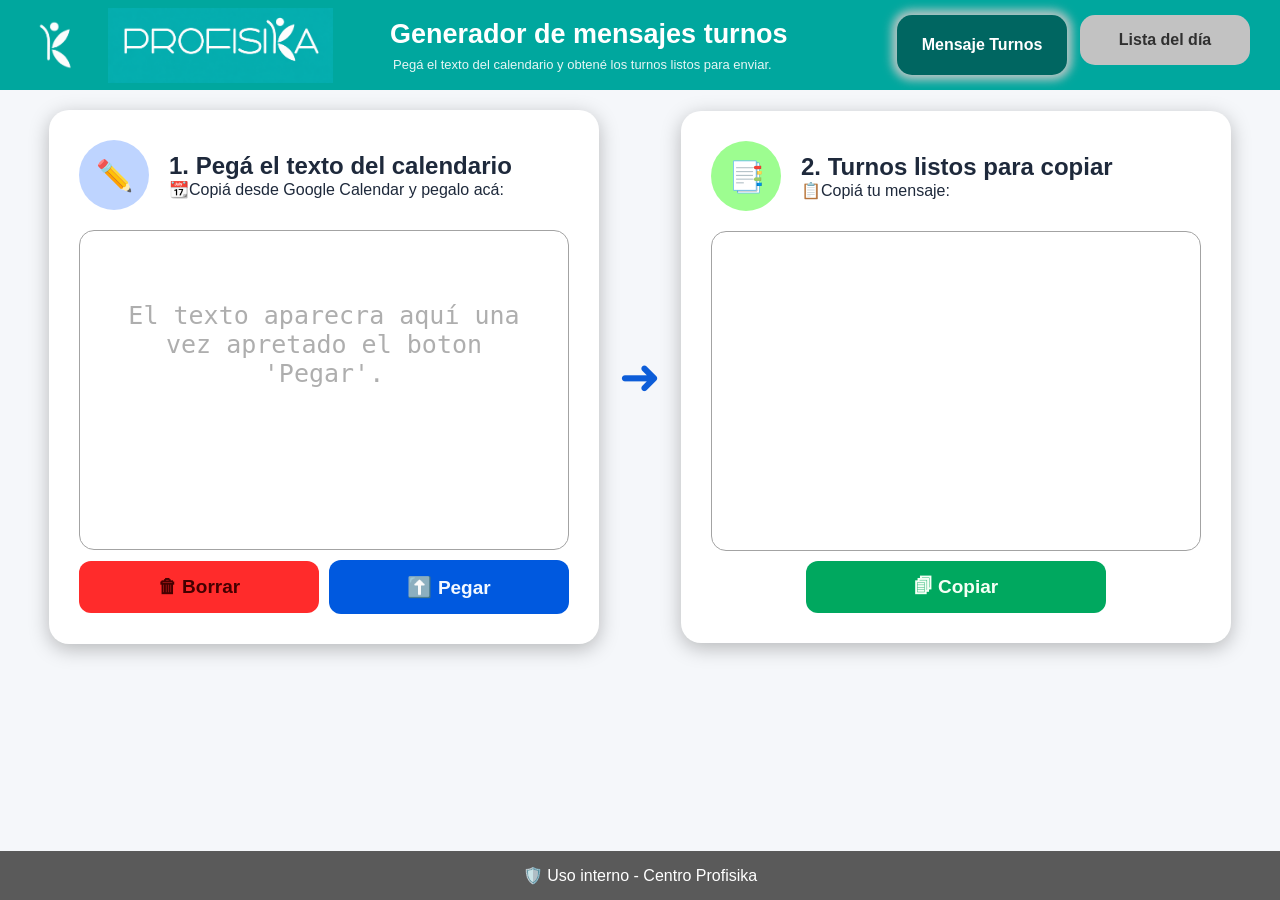
<file: index.html>
<!DOCTYPE html>
<html lang="es">
<head>
    <meta charset="UTF-8">
    <meta name="viewport" content="width=device-width, initial-scale=1.0">
    <title>Generador de Turnos</title>
    <link rel="icon" type="image/png" href="IMAGENES/favicon.png">
    <link rel="stylesheet" href="styles.css">
</head>
<body>
    <header>
        <div class="logo-nombre">
            <div class="logo"></div>
            <div class="titulo-profisika"></div>
        </div>
        <div class="titulo">
            <h1>Generador de mensajes turnos</h1>
            <p>Pegá el texto del calendario y obtené los turnos listos para enviar.</p>
        </div>
        <div class="bloqueLinks">
            <a class="links this" id="linkTurnos" href="index.html">Mensaje Turnos</a>
            <a class="links" id="linkLista" href="Lista del día/index.html">Lista del día</a>
        </div>
    </header>

    <main>
        <section class="panel">
            <div class="encabezado">
                <div class="icono azul">✏️</div>
                <div>
                    <h2>1. Pegá el texto del calendario</h2>
                    <p class="subtitulo-panel">📆Copiá desde Google Calendar y pegalo acá:</p>
                </div>
            </div>
            <textarea id="textareaEntrada" readonly placeholder="El texto aparecra aquí una vez apretado el boton 'Pegar'."></textarea>
            <div class="contenedor-botones">
                <button id="btnBorrarTurnos" class="boton-borrar">🗑 Borrar</button>
                <button id="btnProcesarTurnos" class="boton-azul"><span class="emoji-flecha-arriba">⬆️ </span> Pegar</button>
            </div>
        </section>

        <div class="flecha">➜</div>

        <section class="panel">
            <div class="encabezado">
                <div class="icono verde">📑</div>
                <div>
                    <h2>2. Turnos listos para copiar</h2>
                    <p class="subtitulo-panel">📋Copiá tu mensaje:</p>
                </div>
            </div>
            <pre id="resultado"></pre>
            <button id="btnCopiar" class="boton-verde">🗐 Copiar</button>
        </section>
    </main>

    <footer>
        🛡️ Uso interno - Centro Profisika
    </footer>

    <script src="script.js"></script>
</body>
</html>
</file>
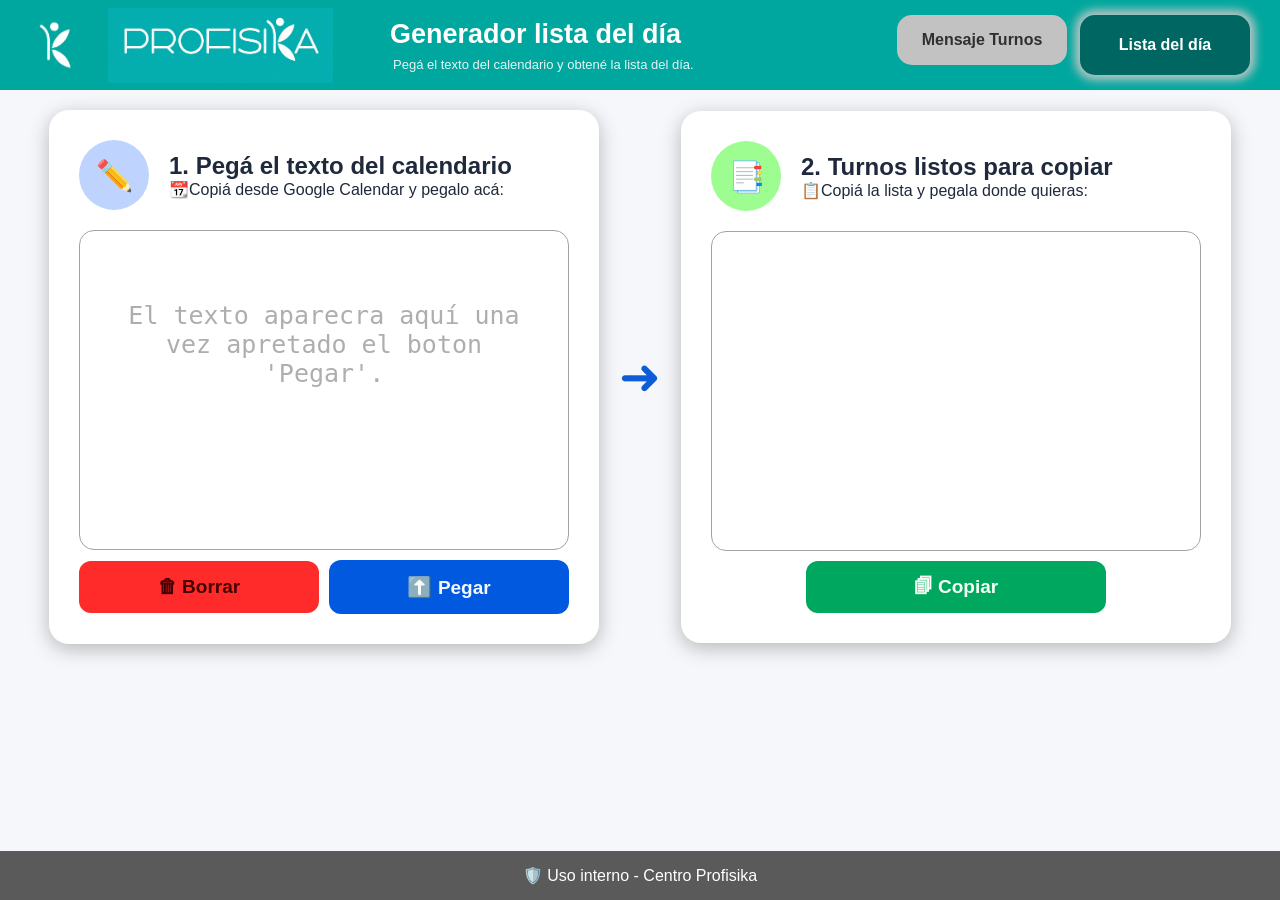
<file: Lista del día/index.html>
<!DOCTYPE html>
<html lang="es">
<head>
    <meta charset="UTF-8">
    <meta name="viewport" content="width=device-width, initial-scale=1.0">
    <title>Lista del día</title>
    <link rel="icon" type="image/png" href="../IMAGENES/favicon.png">
    <link rel="stylesheet" href="styles.css">
</head>
<body>
    <header>
        <div class="logo-nombre">
            <div class="logo"></div>
            <div class="titulo-profisika"></div>
        </div>
        <div class="titulo">
            <h1>Generador lista del día</h1>
            <p>Pegá el texto del calendario y obtené la lista del día.</p>
        </div>
        <div class="bloqueLinks">
            <a class="links" id="linkTurnos" href="../index.html">Mensaje Turnos</a>
            <a class="links this" id="linkLista" href="index.html">Lista del día</a>
        </div>
    </header>

    <main>
        <section class="panel">
            <div class="encabezado">
                <div class="icono azul">✏️</div>
                <div>
                    <h2>1. Pegá el texto del calendario</h2>
                    <p class="subtitulo-panel">📆Copiá desde Google Calendar y pegalo acá:</p>
                </div>
            </div>
            <textarea id="textareaEntrada" readonly placeholder="El texto aparecra aquí una vez apretado el boton 'Pegar'."></textarea>
            <div class="contenedor-botones">
                <button id="btnBorrarTurnos" class="boton-borrar">🗑 Borrar</button>
                <button id="btnProcesarTurnos" class="boton-azul"><span class="emoji-flecha-arriba">⬆️ </span> Pegar</button>
            </div>
        </section>

        <div class="flecha">➜</div>

        <section class="panel">
            <div class="encabezado">
                <div class="icono verde">📑</div>
                <div>
                    <h2>2. Turnos listos para copiar</h2>
                    <p class="subtitulo-panel">📋Copiá la lista y pegala donde quieras:</p>
                </div>
            </div>
            <pre id="resultado"></pre>
            <button id="btnCopiar" class="boton-verde">🗐 Copiar</button>
        </section>
    </main>

    <footer>
        🛡️ Uso interno - Centro Profisika
    </footer>

    <script src="script.js"></script>
</body>
</html>
</file>
<file: styles.css>
*{
    margin: 0;
    padding: 0;
    box-sizing: border-box;
}

body {
    font-family: Arial, Helvetica, sans-serif;
    background: #f5f7fa;
    color: #1e293b;
    height: 100vh;
    overflow: hidden; /* evita el scroll */
}

/*========================== HEADER ==========================*/

header {
    background: #00a79e;
    color: white;
    padding: 0px 30px;
    display: flex;
    align-items: center;
    gap: 60px;

    position: fixed;
    top: 0;
    left: 0;
    width: 100%;
    z-index: 1000;
}

.logo-nombre {
    display: flex;
    align-items: center;
    gap: 20px;
}

.logo {
    width: 60px;
    height: 60px;
    background-image: url("IMAGENES/logoProfisika.png");
    background-position: center;
    background-repeat: no-repeat;
    background-size: contain;
}

.titulo-profisika{
    width: 260px;
    height: 90px;
    background-image: url("IMAGENES/ImagenProfisika.png");
    background-position: center;
    background-repeat: no-repeat;
    background-size: contain;
}

.titulo h1 {
    font-size: 35px;
    margin-bottom: 10px;
}

.titulo p {
    font-size: 17px;
    opacity: 0.9;
    padding-left: 3px;
}

.bloqueLinks{
    display: flex;
    gap: 20px;
    margin-left: auto;
}

.links{
    display: flex;
    background-color: rgb(194, 194, 194);
    width: 140px;
    height: 50px;
    align-items: center;
    justify-content: center;
    border-radius: 15px;
    color: rgb(48, 48, 48);
    font-weight: bold;
    font-family: Arial, Helvetica, sans-serif;
    text-decoration: none;
    font-size: 15px;
    border: none;
    transition: background-color 0.2s, color 0.2s;
}
.links:hover:not(.this){
    background-color: #616161;
}

.this{
    background-color: #006661;
    color: rgb(255, 255, 255);
    box-shadow: 0 0 10px 5px rgba(199, 199, 199, 0.945);
    font-size: 19px;
    width: 180px;
    height: 60px;
}

/*========================== CONTENIDO ==========================*/

main {
    padding: 20px;
    display: flex;
    justify-content: center;
    align-items: center;
    gap: 20px;

    padding-top: 110px;
    padding-bottom: 80px; 
}

.panel {
    background: white;
    width: 550px;
    border-radius: 20px;
    padding: 30px;
    box-shadow: 0px 5px 20px rgba(0, 0, 0, 0.26);
    display: flex;
    flex-direction: column;
    gap: 10px;
}

.encabezado {
    display: flex;
    gap: 20px;
    align-items: center;
}

.icono {
    width: 70px;
    height: 70px;
    border-radius: 50%;
    display: flex;
    justify-content: center;
    align-items: center;
    font-size: 30px;
}

.azul {
    background: #bed4ff;
}

.verde {
    background: #9dfd90;
}

/*========================== TEXTAREA Y PRE ==========================*/

textarea, pre {
    width: 100%;
    height: 320px;
    padding: 20px;
    resize: none;
    border: 1px solid #a3a3a3;
    border-radius: 15px;
    margin-top: 10px;
}

textarea:not(:placeholder-shown) {
    font-size: 15px;
}

textarea:focus {
    outline: none;
}

textarea::placeholder {
    color: #999999cb;
    font-size: 25px;
    text-align: center;
    padding: 0 14px;
    padding-top: 50px;
}

#resultado {
    font-family: Arial, sans-serif;
    font-size: 25px;
    text-align: center;
    white-space: pre-wrap;
    overflow-y: auto;
    font-weight: bold;
}

/*========================== BOTONES ==========================*/

button {
    border: none;
    border-radius: 12px;
    padding: 15px 0px;
    font-size: 19px;
    font-weight: bold;
    cursor: pointer;
    transition: 0.1s;
    width: 300px;
    margin: auto;
}

.boton-azul {
    background: #0059df;
    color: rgb(243, 249, 255);
    padding: 15px 0px;
}

.emoji-flecha-arriba{
    font-size: 20px;
}

.boton-azul:hover {
    background: #00255c;
    box-shadow: 0 0 10px 5px rgba(53, 53, 53, 0.651);
}

.boton-verde {
    background: #00a85f;
    color: rgb(245, 255, 245);
    padding: 15px 0px;
    transition: transform 0.2s ease;
}

.boton-verde:hover:not(.copiado) {
    background: #005f36;
    color: rgb(223, 253, 240);
    box-shadow: 0 0 10px 5px rgba(53, 53, 53, 0.651);
}

.boton-verde.copiado {
    transform: scale(1.08);
}

.boton-borrar{
    background-color: rgb(255, 43, 43);
    color: rgb(68, 0, 0);
}

.boton-borrar:hover{
    box-shadow: 0 0 10px 5px rgba(53, 53, 53, 0.651);
    background-color: rgb(136, 0, 0);
    color: rgb(255, 186, 186);
}

.contenedor-botones{
    display: flex;
    gap: 10px;
}

/*========================== FLECHA ==========================*/

.flecha {
    font-size: 55px;
    color: #0d5dd8;
}

/*========================== FOOTER ==========================*/

footer {
    text-align: center;
    padding: 15px;
    color: #ffffff;
    font-size: 16px;
    background-color: rgb(90, 90, 90);

    position: fixed;
    bottom: 0;
    left: 0;
    width: 100%;
}

/*========================== RESPONSIVE ==========================*/

@media (max-width: 1450px) {
    header {
        height: 90px;
    }
    .logo-nombre {
        gap: 10px;
    }
    .logo {
        width: 50px;
        height: 50px;
    }
    .titulo-profisika{
        height: 75px;
    }
    .titulo h1 {
        font-size: 30px;
        margin-bottom: 7px;
    }
    .titulo p {
        font-size: 14px;
    }
    .bloqueLinks{
        gap: 13px;
    }
}

@media (max-width: 1350px) {
    header {
        gap: 40px;
    }
    .titulo-profisika{
        width: 260px;
    }
    .titulo h1 {
        font-size: 27px;
    }
    .titulo p {
        font-size: 13px;
    }
    .links{
        width: 170px;
        font-size: 16px;
    }
    .flecha {
        font-size: 50px;
    }
}

@media (max-width: 1250px) {
    header {
        gap: 30px;
    }
    .titulo-profisika{
        width: 210px;
    }
    .titulo h1 {
        font-size: 24px;
    }
    .titulo p {
        font-size: 13px;
    }
    .bloqueLinks{
        gap: 9px;
    }
    .links{
        width: 140px;
        font-size: 14px;
    }
    .flecha {
        font-size: 45px;
    }
}

@media (max-width: 1150px) {
    header {
        gap: 20px;
    }
    .titulo-profisika{
        width: 190px;
    }
    .titulo h1 {
        font-size: 23px;
    }
    .titulo p {
        font-size: 13px;
    }
    .bloqueLinks{
        gap: 7px;
    }
    .links{
        width: 130px;
        font-size: 13px;
        height: 50px;
    }
    .flecha {
        font-size: 40px;
    }
    h2{
        font-size: 20px;
    }
    .subtitulo-panel{
        font-size: 13px;
    }
}

@media (max-height: 700px) {
    textarea, pre{
        height: 300px;
    }
}

@media (max-height: 680px) {
    textarea, pre{
        height: 280px;
    }
}

@media (max-height: 660px) {
    textarea, pre{
        height: 260px;
    }
    button{
        width: 260px;
    }
}

@media (max-height: 640px) {
    textarea, pre{
        height: 240px;
    }
}

@media (max-height: 620px) {
    textarea, pre{
        height: 220px;
    }
}

@media (max-height: 590px) {
    textarea, pre{
        height: 200px;
    }
}

@media (max-height: 550px) {
    textarea, pre{
        height: 180px;
    }
}
</file>
<file: Lista del día/styles.css>
*{
    margin: 0;
    padding: 0;
    box-sizing: border-box;
}

body {
    font-family: Arial, Helvetica, sans-serif;
    background: #f5f7fa;
    color: #1e293b;
    height: 100vh;
    overflow: hidden; /* evita el scroll */
}

/*========================== HEADER ==========================*/

header {
    background: #00a79e;
    color: white;
    padding: 0px 30px;
    display: flex;
    align-items: center;
    gap: 60px;

    position: fixed;
    top: 0;
    left: 0;
    width: 100%;
    z-index: 1000;
}

.logo-nombre {
    display: flex;
    align-items: center;
    gap: 20px;
}

.logo {
    width: 60px;
    height: 60px;
    background-image: url("../IMAGENES/logoProfisika.png");
    background-position: center;
    background-repeat: no-repeat;
    background-size: contain;
}

.titulo-profisika{
    width: 260px;
    height: 90px;
    background-image: url("../IMAGENES/ImagenProfisika.png");
    background-position: center;
    background-repeat: no-repeat;
    background-size: contain;
}

.titulo h1 {
    font-size: 35px;
    margin-bottom: 10px;
}

.titulo p {
    font-size: 17px;
    opacity: 0.9;
    padding-left: 3px;
}

.bloqueLinks{
    display: flex;
    gap: 20px;
    margin-left: auto;
}

.links{
    display: flex;
    background-color: rgb(194, 194, 194);
    width: 140px;
    height: 50px;
    align-items: center;
    justify-content: center;
    border-radius: 15px;
    color: rgb(48, 48, 48);
    font-weight: bold;
    font-family: Arial, Helvetica, sans-serif;
    text-decoration: none;
    font-size: 15px;
    border: none;
    transition: background-color 0.2s, color 0.2s;
}
.links:hover:not(.this){
    background-color: #616161;
}

.this{
    background-color: #006661;
    color: rgb(255, 255, 255);
    box-shadow: 0 0 10px 5px rgba(199, 199, 199, 0.945);
    font-size: 19px;
    width: 180px;
    height: 60px;
}

/*========================== CONTENIDO ==========================*/

main {
    padding: 20px;
    display: flex;
    justify-content: center;
    align-items: center;
    gap: 20px;

    padding-top: 110px;
    padding-bottom: 80px; 
}

.panel {
    background: white;
    width: 550px;
    border-radius: 20px;
    padding: 30px;
    box-shadow: 0px 5px 20px rgba(0, 0, 0, 0.26);
    display: flex;
    flex-direction: column;
    gap: 10px;
}

.encabezado {
    display: flex;
    gap: 20px;
    align-items: center;
}

.icono {
    width: 70px;
    height: 70px;
    border-radius: 50%;
    display: flex;
    justify-content: center;
    align-items: center;
    font-size: 30px;
}

.azul {
    background: #bed4ff;
}

.verde {
    background: #9dfd90;
}

/*========================== TEXTAREA Y PRE ==========================*/

textarea, pre {
    width: 100%;
    height: 320px;
    padding: 20px;
    resize: none;
    border: 1px solid #a3a3a3;
    border-radius: 15px;
    margin-top: 10px;
}

textarea:not(:placeholder-shown) {
    font-size: 15px;
}

textarea:focus {
    outline: none;
}

textarea::placeholder {
    color: #999999cb;
    font-size: 25px;
    text-align: center;
    padding: 0 14px;
    padding-top: 50px;
}

#resultado {
    font-family: Arial, sans-serif;
    font-size: 11px;
    white-space: pre-wrap;
    overflow-y: auto;
    font-weight: bold;
}

/*========================== BOTONES ==========================*/

button {
    border: none;
    border-radius: 12px;
    padding: 15px 0px;
    font-size: 19px;
    font-weight: bold;
    cursor: pointer;
    transition: 0.1s;
    width: 300px;
    margin: auto;
}

.boton-azul {
    background: #0059df;
    color: rgb(243, 249, 255);
    padding: 15px 0px;
}

.emoji-flecha-arriba{
    font-size: 20px;
}

.boton-azul:hover {
    background: #00255c;
    box-shadow: 0 0 10px 5px rgba(53, 53, 53, 0.651);
}

.boton-verde {
    background: #00a85f;
    color: rgb(245, 255, 245);
    padding: 15px 0px;
    transition: transform 0.2s ease;
}

.boton-verde:hover:not(.copiado) {
    background: #005f36;
    color: rgb(223, 253, 240);
    box-shadow: 0 0 10px 5px rgba(53, 53, 53, 0.651);
}

.boton-verde.copiado {
    transform: scale(1.08);
}

.boton-borrar{
    background-color: rgb(255, 43, 43);
    color: rgb(68, 0, 0);
}

.boton-borrar:hover{
    box-shadow: 0 0 10px 5px rgba(53, 53, 53, 0.651);
    background-color: rgb(136, 0, 0);
    color: rgb(255, 186, 186);
}

.contenedor-botones{
    display: flex;
    gap: 10px;
}

/*========================== FLECHA ==========================*/

.flecha {
    font-size: 55px;
    color: #0d5dd8;
}

/*========================== FOOTER ==========================*/

footer {
    text-align: center;
    padding: 15px;
    color: #ffffff;
    font-size: 16px;
    background-color: rgb(90, 90, 90);

    position: fixed;
    bottom: 0;
    left: 0;
    width: 100%;
}

/*========================== RESPONSIVE ==========================*/

@media (max-width: 1450px) {
    header {
        height: 90px;
    }
    .logo-nombre {
        gap: 10px;
    }
    .logo {
        width: 50px;
        height: 50px;
    }
    .titulo-profisika{
        height: 75px;
    }
    .titulo h1 {
        font-size: 30px;
        margin-bottom: 7px;
    }
    .titulo p {
        font-size: 14px;
    }
    .bloqueLinks{
        gap: 13px;
    }
}

@media (max-width: 1350px) {
    header {
        gap: 40px;
    }
    .titulo-profisika{
        width: 260px;
    }
    .titulo h1 {
        font-size: 27px;
    }
    .titulo p {
        font-size: 13px;
    }
    .links{
        width: 170px;
        font-size: 16px;
    }
    .flecha {
        font-size: 50px;
    }
}

@media (max-width: 1250px) {
    header {
        gap: 30px;
    }
    .titulo-profisika{
        width: 210px;
    }
    .titulo h1 {
        font-size: 24px;
    }
    .titulo p {
        font-size: 13px;
    }
    .bloqueLinks{
        gap: 9px;
    }
    .links{
        width: 140px;
        font-size: 14px;
    }
    .flecha {
        font-size: 45px;
    }
}

@media (max-width: 1150px) {
    header {
        gap: 20px;
    }
    .titulo-profisika{
        width: 190px;
    }
    .titulo h1 {
        font-size: 23px;
    }
    .titulo p {
        font-size: 13px;
    }
    .bloqueLinks{
        gap: 7px;
    }
    .links{
        width: 130px;
        font-size: 13px;
        height: 50px;
    }
    .flecha {
        font-size: 40px;
    }
    h2{
        font-size: 20px;
    }
    .subtitulo-panel{
        font-size: 13px;
    }
}

@media (max-height: 700px) {
    textarea, pre{
        height: 300px;
    }
}

@media (max-height: 680px) {
    textarea, pre{
        height: 280px;
    }
}

@media (max-height: 660px) {
    textarea, pre{
        height: 260px;
    }
    button{
        width: 260px;
    }
}

@media (max-height: 640px) {
    textarea, pre{
        height: 240px;
    }
}

@media (max-height: 620px) {
    textarea, pre{
        height: 220px;
    }
}

@media (max-height: 590px) {
    textarea, pre{
        height: 200px;
    }
}

@media (max-height: 550px) {
    textarea, pre{
        height: 180px;
    }
}
</file>
